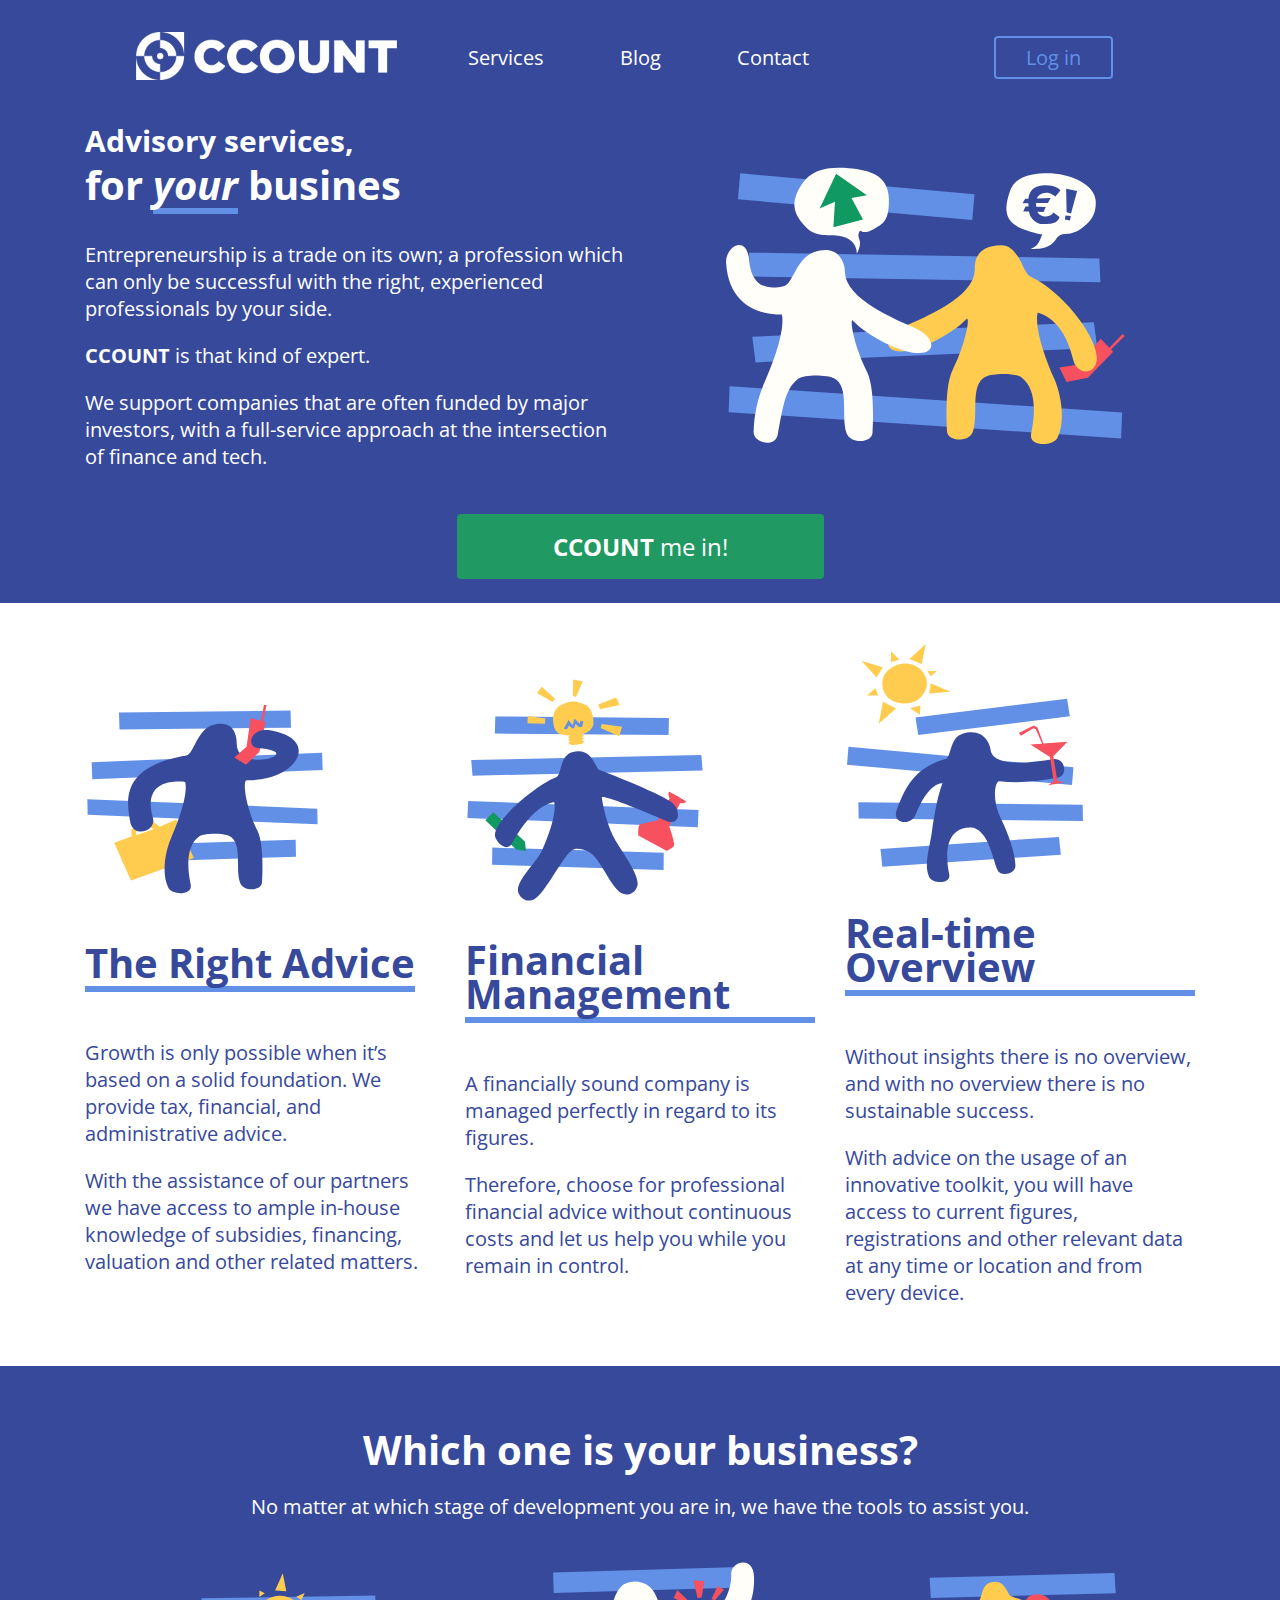
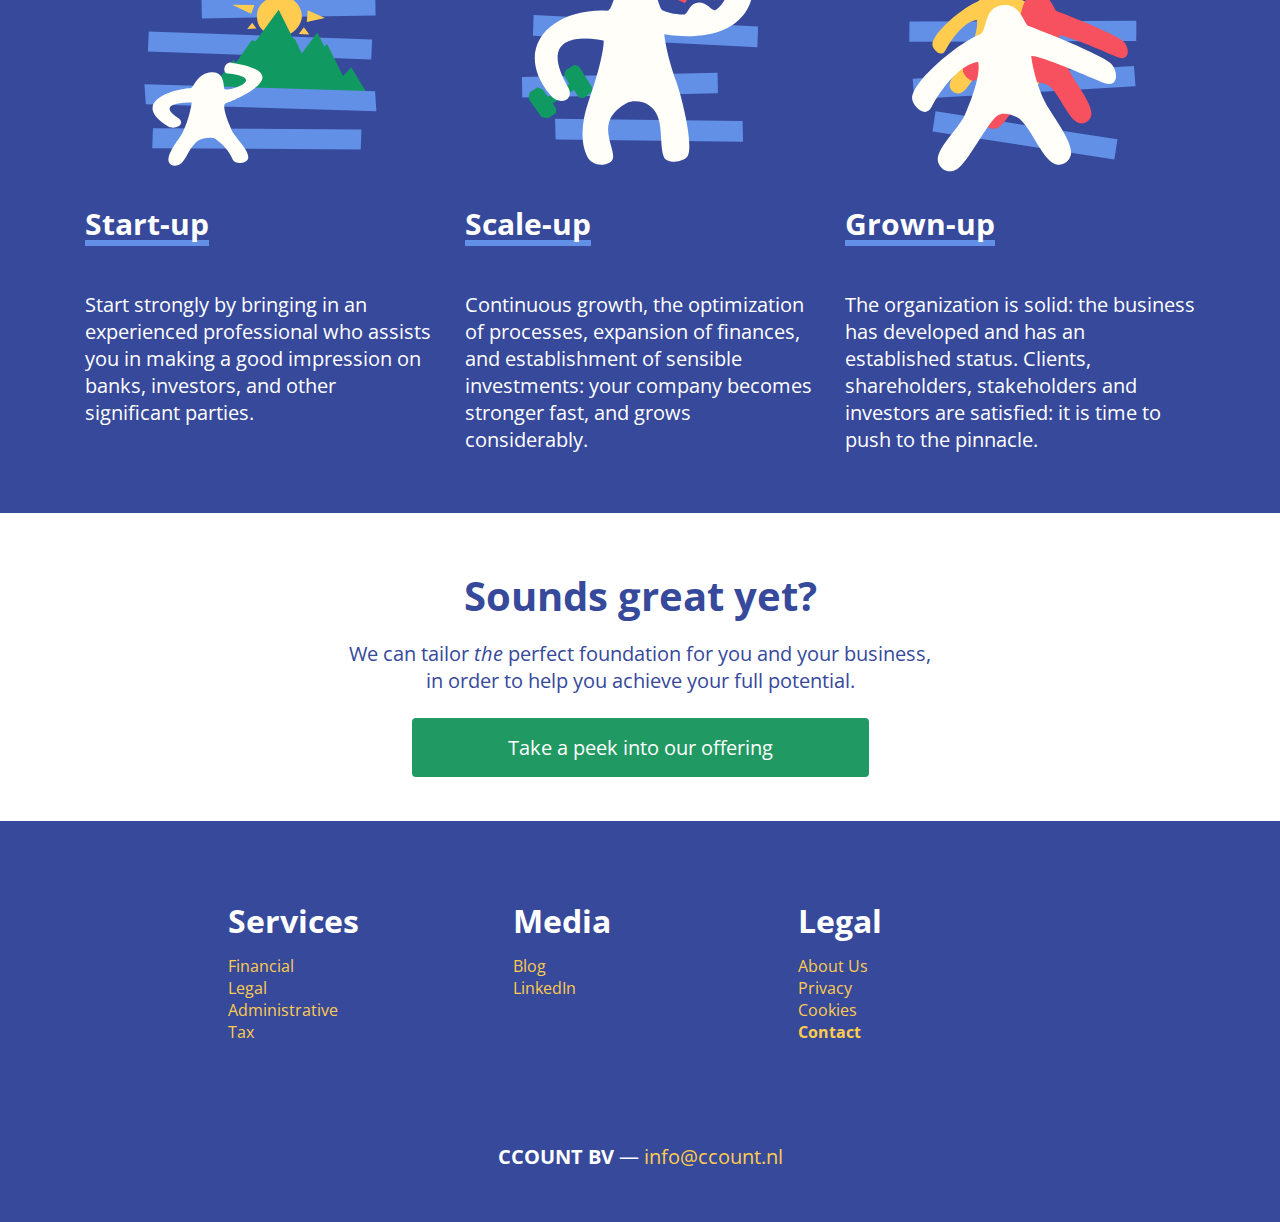
<file: index.html>
<!doctype html>

<html lang="en">

<head>
    <meta charset="utf-8">

    <title>CCOUNT</title>

    <meta name="description" content="CCOUNT BV Homepage">

    <meta name="viewport" content="width=device-width, initial-scale=1">

    <link href="https://fonts.googleapis.com/css?family=Open+Sans:600,600i,800,800i" rel="stylesheet">
    <link href="./css/bootstrap-grid.css" rel="stylesheet">
    <link href="./css/ccount.css" rel="stylesheet">
</head>

<body>
    <header>
        <div class="row">
            <div class="col-xl-2">
                <a href="./"><img src="png/logo.png" height="48px"
                    style="vertical-align: bottom; max-width: none; margin-bottom: 16px;"></a>
            </div>
            <div class="col-xl-6">
                <nav>
                    <ul>
                        <a href="./services.html">
                            <li>Services</li>
                        </a><a href="/blog">
                            <li>Blog</li>
                        </a><a href="/contact">
                            <li>Contact</li>
                        </a>
                    </ul>
                </nav>
            </div>
            <div class="col-xl-2 mr-auto d-none d-xl-block">
                <nav>
                    <ul>
                        <a href="/login" class="inverted">
                            <li>Log in</li>
                        </a>
                    </ul>
                </nav>
            </div>
        </div>
    </header>
    <main>
        <div class="caption">
            <div class="container">
                <div class="row">
                    <div class="col-md-6">
                        <h2 style="margin-top: 0;">Advisory services<span class="d-none d-sm-inline">,</span></h2>
                        <h1 style="margin-top: -0.25em;">for <em class="emphasised">your</em> <span
                                class="d-block d-lg-inline"><span id="teletype"></span><span id="caret" class="blink"
                                    style="display:none;">_</span>&nbsp;</span></h1>
                        <p>Entrepreneurship is a trade on its own; a profession which can only be successful with the
                            right, experienced professionals by your side.</p>
                        <p><strong>CCOUNT</strong> is that kind of expert.</p>
                        <p>We support companies that are often funded by major investors, with a full-service approach
                            at the intersection of finance and tech.</p>
                    </div>
                    <div class="col-md-6 text-center">
                        <img src="./svg/Untitled-7.svg" width="400px">
                    </div>
                </div>
                <div class="row">
                    <div class="col">
                        <p class="text-center"><a href="./services.html" class="big-button" style="font-size: larger"><strong>CCOUNT</strong> me in!</a>
                        </p>
                    </div>
                </div>
            </div>
        </div>
        <div class="content-block inverted caption">
            <div class="container">
                <div class="row">
                    <div class="col-md-4">
                        <img src="./svg/Untitled-3.svg" width="240px">
                        <h1 class="emphasised">The Right Advice</h1>
                        <p>Growth is only possible when it’s based on a solid foundation. We provide tax, financial, and
                            administrative advice.</p>
                        <p>With the assistance of our partners we have
                            access to ample in-house knowledge of subsidies,
                            financing, valuation and other related matters.</p>
                    </div>
                    <div class="col-md-4">
                        <img src="./svg/Untitled-2.svg" width="240px">
                        <h1 class="emphasised">Financial Management</h1>
                        <p>A financially sound company is managed perfectly in regard to its figures.</p>
                        <p>Therefore, choose for professional financial advice without continuous costs and let us help
                            you
                            while you remain in control.</p>
                    </div>
                    <div class="col-md-4">
                        <img src="./svg/Untitled-8.svg" width="240px">
                        <h1 class="emphasised">Real-time Overview</h1>
                        <p>Without insights there is no overview, and with no overview there is no sustainable success.
                        </p>
                        <p>With advice on the usage of an innovative toolkit, you will have access to current figures,
                            registrations and other relevant data at any time or location and from every device.</p>
                    </div>
                </div>
            </div>
        </div>
        <div class="content-block">
            <div class="container">
                <div class="text-center">
                    <h1>Which one is your business?</h1>
                    <p>No matter at which stage of development you are in, we have the tools to assist you.</p>
                </div>
                <div class="row">
                    <div class="col-md-4">
                        <div class="text-center"><img src="./svg/Untitled-6.svg" width="240px"></div>
                        <h2 class="emphasised">Start-up</h2>
                        <p>Start strongly by bringing in an experienced professional who assists you in making a good
                            impression on banks, investors, and other significant parties.</p>
                    </div>
                    <div class="col-md-4">
                        <div class="text-center"><img src="./svg/Untitled-4.svg" width="240px"></div>
                        <h2 class="emphasised">Scale-up</h2>
                        <p>Continuous growth, the optimization of processes, expansion of finances, and establishment of
                            sensible investments: your company becomes stronger fast, and grows considerably.</p>
                    </div>
                    <div class="col-md-4">
                        <div class="text-center"><img src="./svg/Untitled-5.svg" width="240px"></div>
                        <h2 class="emphasised">Grown-up</h2>
                        <p>The organization is solid: the business has developed and has an established status. Clients,
                            shareholders, stakeholders and investors are satisfied: it is time to push to the pinnacle.
                        </p>
                    </div>
                </div>
            </div>
        </div>

        <div class="content-block inverted text-center">
            <div class="container">
                <h1>Sounds great yet?</h1>
                <p>
                    We can tailor <em>the</em> perfect foundation for you and your business,<br>in order to help you
                    achieve your full potential.
                </p>
                <a href="./services.html" class="big-button">Take a peek into our offering</a>
            </div>
        </div>
    </main>
    <footer>
        <div class="content-block">
            <div class="container">
                <div class="row justify-content-center">
                    <div class="col-lg-3 col-sm-4">
                        <h1>Services</h1>
                        <p><a href="#">Financial</a><br>
                            <a href="#">Legal</a><br>
                            <a href="#">Administrative</a><br>
                            <a href="#">Tax</a></p>
                    </div>
                    <div class="col-lg-3 col-sm-4">
                        <h1>Media</h1>
                        <p><a href="/blog">Blog</a><br>
                            <a href="https://www.linkedin.com/company/ccount/">LinkedIn</a>
                    </div>
                    <div class="col-lg-3 col-sm-4">
                        <h1>Legal</h1>
                        <p><a href="/about-us">About Us</a><br>
                            <a href="/privacy">Privacy</a><br>
                            <a href="/cookies">Cookies</a><br>
                            <a href="/contact" style="font-weight: bold;">Contact</a></p>
                    </div>
                </div>
            </div>
        </div>
        <p style="padding-top: 32px;"><strong>CCOUNT BV</strong> &mdash; <a
                href="mailto:info@ccount.nl">info@ccount.nl</a></p>
    </footer>

    <script>
        var caretElement = document.getElementById("caret");
        var teletypeElement = document.getElementById("teletype");
        var nouns = ["business", "development", "success", "future"];
        var currentNoun = 0, charIndex = 0;

        setInterval(function () {
            if (charIndex == 60) {
                charIndex = -1;
                currentNoun++;
                teletypeElement.innerText = "";
                caretElement.style.display = "none";
            } else if (charIndex < nouns[currentNoun].length) {
                teletypeElement.innerText += nouns[currentNoun][charIndex];
            } else if (charIndex == nouns[currentNoun].length) {
                caretElement.style.display = "inline";
            }

            currentNoun %= nouns.length;

            charIndex++;
        }, 100);
    </script>
</body>

</html>
</file>
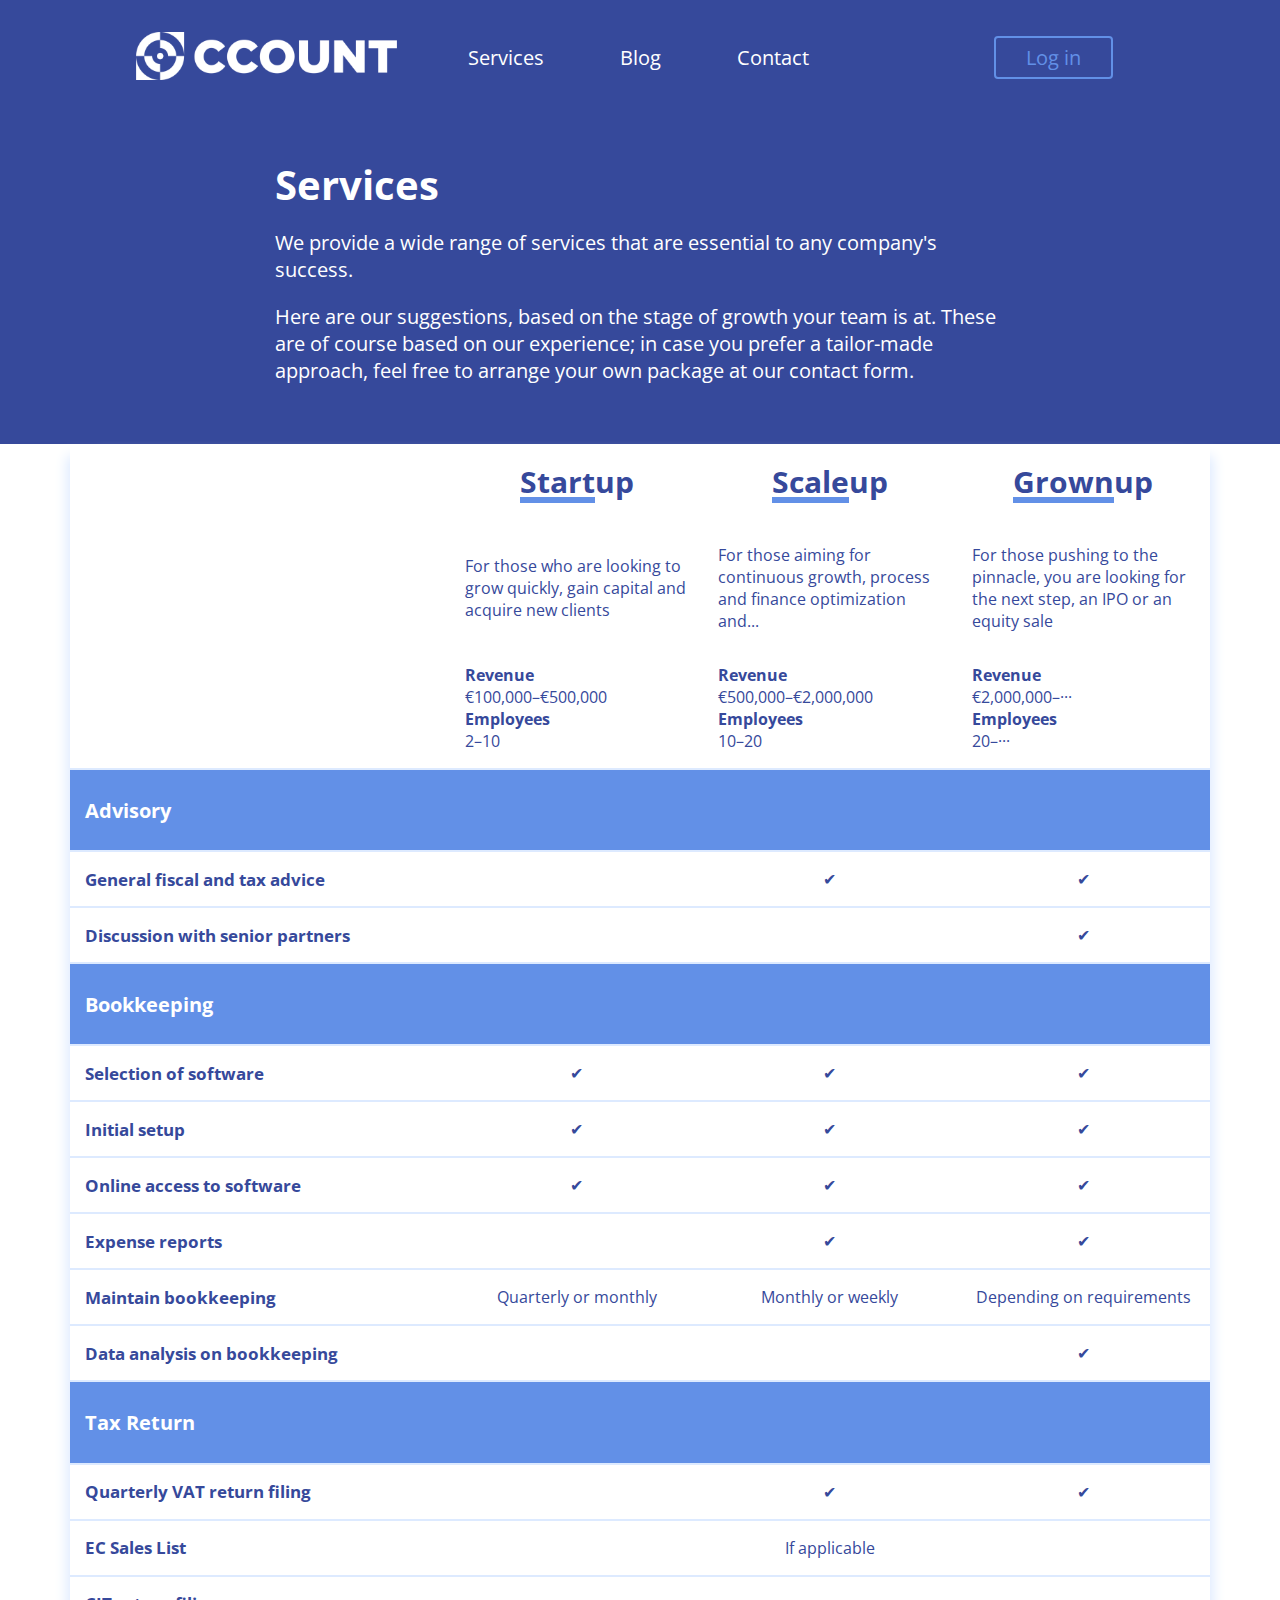
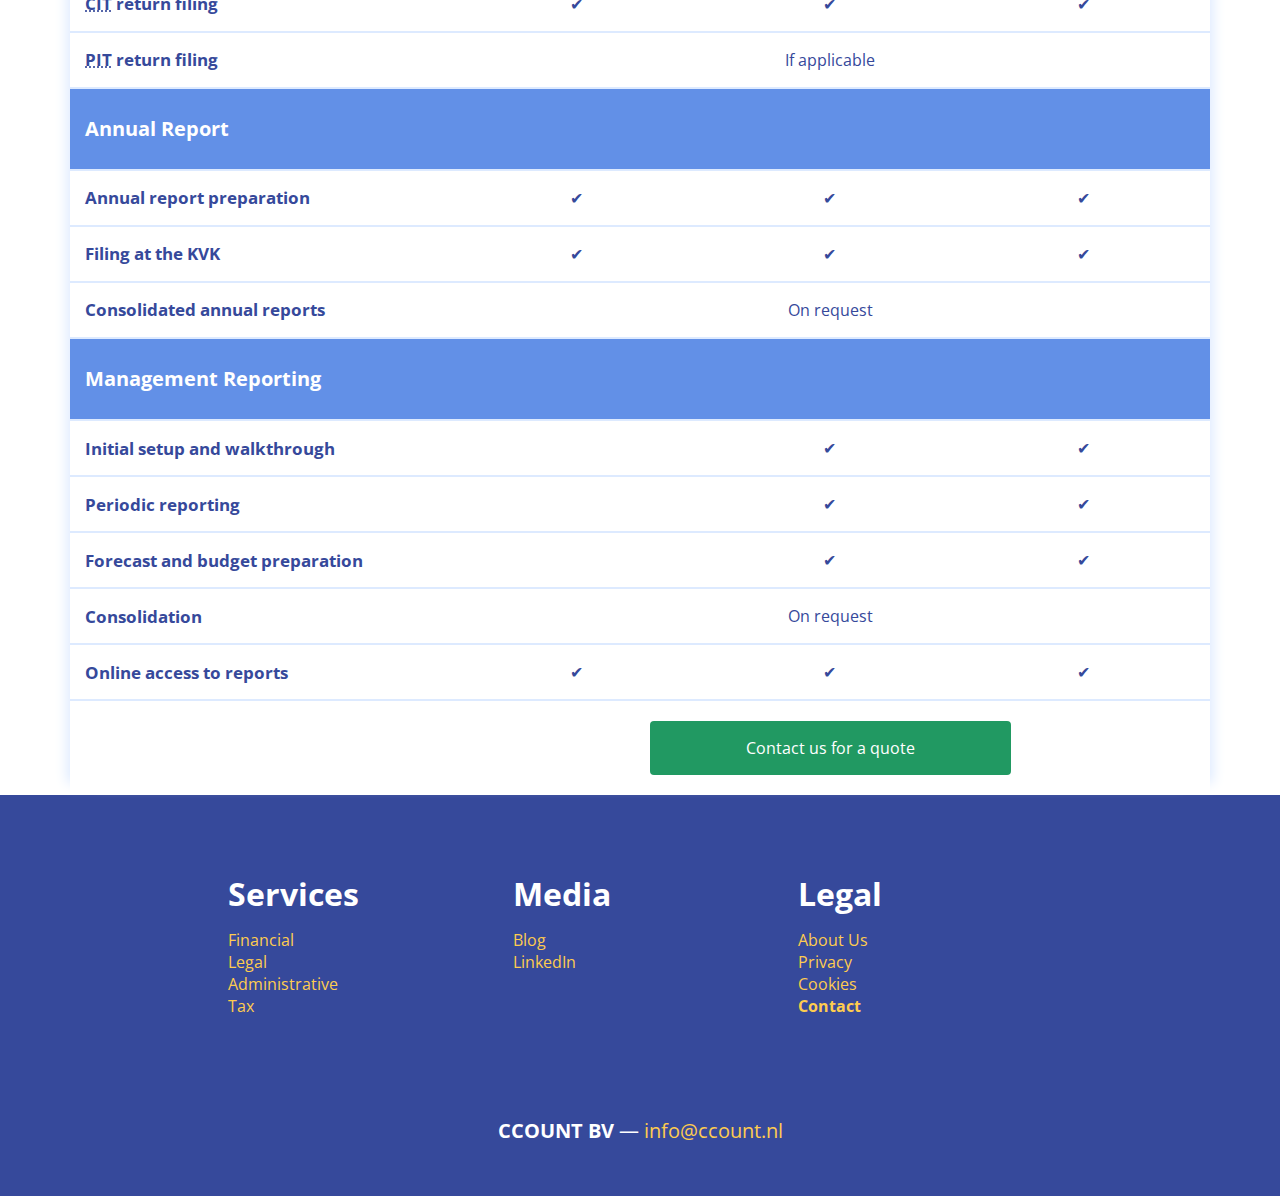
<file: services.html>
<!doctype html>

<html lang="en">

<head>
    <meta charset="utf-8">

    <title>CCOUNT</title>

    <meta name="description" content="CCOUNT BV Homepage">

    <meta name="viewport" content="width=device-width, initial-scale=1">

    <link href="https://fonts.googleapis.com/css?family=Open+Sans:600,600i,800,800i" rel="stylesheet">
    <link href="./css/bootstrap-grid.css" rel="stylesheet">
    <link href="./css/ccount.css" rel="stylesheet">
</head>

<body>
    <header>
        <div class="row">
            <div class="col-xl-2">
                <a href="./"><img src="png/logo.png" height="48px"
                        style="vertical-align: bottom; max-width: none; margin-bottom: 16px;"></a>
            </div>
            <div class="col-xl-6">
                <nav>
                    <ul>
                        <a href="./services.html">
                            <li>Services</li>
                        </a><a href="/blog">
                            <li>Blog</li>
                        </a><a href="/contact">
                            <li>Contact</li>
                        </a>
                    </ul>
                </nav>
            </div>
            <div class="col-xl-2 mr-auto d-none d-xl-block">
                <nav>
                    <ul>
                        <a href="/login" class="inverted">
                            <li>Log in</li>
                        </a>
                    </ul>
                </nav>
            </div>
        </div>
    </header>
    <main>
        <div class="caption content-block">
            <div class="container">
                <div class="row">
                    <div class="col-md-8">
                        <h1 style="margin-top: 0;">Services</h1>
                        <p>We provide a wide range of services that are essential to any company's success.</p>
                        <p>Here are our suggestions, based on the stage of growth your team is at. These are of course based on our experience; in case you prefer a tailor-made approach, feel free to arrange your own package at our contact form.</p>
                    </div>
                </div>
            </div>
        </div>
        <div class="caption inverted">
            <div class="container service flush inverted round">
                <div class="row clean">
                    <div class="col-4">
                    </div>
                    <div class="col">
                        <h2><span class="emphasised">Start</span>up</h2>
                    </div>
                    <div class="col">
                        <h2><span class="emphasised">Scale</span>up</h2>
                    </div>
                    <div class="col">
                        <h2><span class="emphasised">Grown</span>up</h2>
                    </div>
                </div>
                <div class="row clean">
                    <div class="col-4">
                    </div>
                    <div class="col">
                        <p style="text-align: left;">For those who are looking to grow quickly, gain capital and acquire
                            new clients</p>
                    </div>
                    <div class="col">
                        <p style="text-align: left;">For those aiming for continuous growth, process and finance optimization and...</p>
                    </div>
                    <div class="col">
                        <p style="text-align: left;">For those pushing to the pinnacle, you are looking for the next step, an IPO or an equity
                            sale</p>
                    </div>
                </div>
                <div class="row clean">
                    <div class="col-4">
                    </div>
                    <div class="col">
                        <p style="text-align: left;">
                            <b>Revenue</b><br>€100,000&ndash;€500,000<br><b>Employees</b><br>2&ndash;10</p>
                    </div>
                    <div class="col">
                        <p style="text-align: left;">
                            <b>Revenue</b><br>€500,000&ndash;€2,000,000<br><b>Employees</b><br>10&ndash;20</p>
                    </div>
                    <div class="col">
                        <p style="text-align: left;">
                            <b>Revenue</b><br>€2,000,000&ndash;&middot;&middot;&middot;<br><b>Employees</b><br>20&ndash;&middot;&middot;&middot;
                        </p>
                    </div>
                </div>
                <div class="row header">
                    <div class="col-12">
                        <h4>Advisory</h4>
                    </div>
                </div>
                <div class="row">
                    <div class="col-4">
                        <h5>General fiscal and tax advice</h5>
                    </div>
                    <div class="col">
                    </div>
                    <div class="col">
                        <p>&#x2714;</p>
                    </div>
                    <div class="col">
                        <p>&#x2714;</p>
                    </div>
                </div>
                <div class="row">
                    <div class="col-4">
                        <h5>Discussion with senior partners</h5>
                    </div>
                    <div class="col">
                    </div>
                    <div class="col">
                    </div>
                    <div class="col">
                        <p>&#x2714;</p>
                    </div>
                </div>
                <div class="row header">
                    <div class="col-12">
                        <h4>Bookkeeping</h4>
                    </div>
                </div>
                <div class="row">
                    <div class="col-4">
                        <h5>Selection of software</h5>
                    </div>
                    <div class="col">
                        <p>&#x2714;</p>
                    </div>
                    <div class="col">
                        <p>&#x2714;</p>
                    </div>
                    <div class="col">
                        <p>&#x2714;</p>
                    </div>
                </div>
                <div class="row">
                    <div class="col-4">
                        <h5>Initial setup</h5>
                    </div>
                    <div class="col">
                        <p>&#x2714;</p>
                    </div>
                    <div class="col">
                        <p>&#x2714;</p>
                    </div>
                    <div class="col">
                        <p>&#x2714;</p>
                    </div>
                </div>
                <div class="row">
                    <div class="col-4">
                        <h5>Online access to software </h5>
                    </div>
                    <div class="col">
                        <p>&#x2714;</p>
                    </div>
                    <div class="col">
                        <p>&#x2714;</p>
                    </div>
                    <div class="col">
                        <p>&#x2714;</p>
                    </div>
                </div>
                <div class="row">
                    <div class="col-4">
                        <h5>Expense reports</h5>
                    </div>
                    <div class="col">
                    </div>
                    <div class="col">
                        <p>&#x2714;</p>
                    </div>
                    <div class="col">
                        <p>&#x2714;</p>
                    </div>
                </div>
                <div class="row">
                    <div class="col-4">
                        <h5>Maintain bookkeeping</h5>
                    </div>
                    <div class="col">
                        <p>Quarterly or monthly</p>
                    </div>
                    <div class="col">
                        <p>Monthly or weekly</p>
                    </div>
                    <div class="col">
                        <p>Depending on requirements </p>
                    </div>
                </div>
                <div class="row">
                    <div class="col-4">
                        <h5>Data analysis on bookkeeping</h5>
                    </div>
                    <div class="col">
                    </div>
                    <div class="col">
                    </div>
                    <div class="col">
                        <p>&#x2714;</p>
                    </div>
                </div>
                <div class="row header">
                    <div class="col-12">
                        <h4>Tax Return</h4>
                    </div>
                </div>
                <div class="row">
                    <div class="col-4">
                        <h5>Quarterly VAT return filing</h5>
                    </div>
                    <div class="col">
                    </div>
                    <div class="col">
                        <p>&#x2714;</p>
                    </div>
                    <div class="col">
                        <p>&#x2714;</p>
                    </div>
                </div>
                <div class="row">
                    <div class="col-4">
                        <h5>EC Sales List</h5>
                    </div>
                    <div class="col">
                        <p>If applicable</p>
                    </div>
                </div>
                <div class="row">
                    <div class="col-4">
                        <h5><abbr title="Corporate Income Tax">CIT</abbr> return filing</h5>
                    </div>
                    <div class="col">
                        <p>&#x2714;</p>
                    </div>
                    <div class="col">
                        <p>&#x2714;</p>
                    </div>
                    <div class="col">
                        <p>&#x2714;</p>
                    </div>
                </div>
                <div class="row">
                    <div class="col-4">
                        <h5><abbr title="Personal Income Tax">PIT</abbr> return filing</h5>
                    </div>
                    <div class="col">
                        <p>If applicable</p>
                    </div>
                </div>
                <div class="row header">
                    <div class="col-12">
                        <h4>Annual Report</h4>
                    </div>
                </div>
                <div class="row">
                    <div class="col-4">
                        <h5>Annual report preparation</h5>
                    </div>
                    <div class="col">
                        <p>&#x2714;</p>
                    </div>
                    <div class="col">
                        <p>&#x2714;</p>
                    </div>
                    <div class="col">
                        <p>&#x2714;</p>
                    </div>
                </div>
                <div class="row">
                    <div class="col-4">
                        <h5>Filing at the KVK</h5>
                    </div>
                    <div class="col">
                        <p>&#x2714;</p>
                    </div>
                    <div class="col">
                        <p>&#x2714;</p>
                    </div>
                    <div class="col">
                        <p>&#x2714;</p>
                    </div>
                </div>
                <div class="row">
                    <div class="col-4">
                        <h5>Consolidated annual reports</h5>
                    </div>
                    <div class="col">
                        <p>On request</p>
                    </div>
                </div>
                <div class="row header">
                    <div class="col-12">
                        <h4>Management Reporting</h4>
                    </div>
                </div>
                <div class="row">
                    <div class="col-4">
                        <h5>Initial setup and walkthrough</h5>
                    </div>
                    <div class="col">
                    </div>
                    <div class="col">
                        <p>&#x2714;</p>
                    </div>
                    <div class="col">
                        <p>&#x2714;</p>
                    </div>
                </div>
                <div class="row">
                    <div class="col-4">
                        <h5>Periodic reporting</h5>
                    </div>
                    <div class="col">
                    </div>
                    <div class="col">
                        <p>&#x2714;</p>
                    </div>
                    <div class="col">
                        <p>&#x2714;</p>
                    </div>
                </div>
                <div class="row">
                    <div class="col-4">
                        <h5>Forecast and budget preparation</h5>
                    </div>
                    <div class="col">
                    </div>
                    <div class="col">
                        <p>&#x2714;</p>
                    </div>
                    <div class="col">
                        <p>&#x2714;</p>
                    </div>
                </div>
                <div class="row">
                    <div class="col-4">
                        <h5>Consolidation</h5>
                    </div>
                    <div class="col">
                        <p>On request</p>
                    </div>
                </div>
                <div class="row">
                    <div class="col-4">
                        <h5>Online access to reports</h5>
                    </div>
                    <div class="col">
                        <p>&#x2714;</p>
                    </div>
                    <div class="col">
                        <p>&#x2714;</p>
                    </div>
                    <div class="col">
                        <p>&#x2714;</p>
                    </div>
                </div>
                <div class="row">
                    <div class="col-4">
                    </div>
                    <div class="col">
                        <p><a href="./services.html" class="big-button">Contact us for a quote</a></p>
                    </div>
                </div>
            </div>
        </div>
    </main>
    <footer>
        <div class="content-block">
            <div class="container">
                <div class="row justify-content-center">
                    <div class="col-lg-3 col-sm-4">
                        <h1>Services</h1>
                        <p><a href="#">Financial</a><br>
                            <a href="#">Legal</a><br>
                            <a href="#">Administrative</a><br>
                            <a href="#">Tax</a></p>
                    </div>
                    <div class="col-lg-3 col-sm-4">
                        <h1>Media</h1>
                        <p><a href="/blog">Blog</a><br>
                            <a href="https://www.linkedin.com/company/ccount/">LinkedIn</a>
                    </div>
                    <div class="col-lg-3 col-sm-4">
                        <h1>Legal</h1>
                        <p><a href="/about-us">About Us</a><br>
                            <a href="/privacy">Privacy</a><br>
                            <a href="/cookies">Cookies</a><br>
                            <a href="/contact" style="font-weight: bold;">Contact</a></p>
                    </div>
                </div>
            </div>
        </div>
        <p style="padding-top: 32px;"><strong>CCOUNT BV</strong> &mdash; <a
                href="mailto:info@ccount.nl">info@ccount.nl</a></p>
    </footer>
</body>

</html>
</file>
<file: css/ccount.css>
* {
    box-sizing: border-box;
}

html {
    height: 100%;
}

body {
    background-color: #36499B;
    color: #FFFFFF;
    font-family: 'Open Sans', sans-serif;
    font-size: 20px;
    height: 100%;
    margin: 0;
    display: flex;
    flex-direction: column;
    text-rendering: optimizeLegibility;
}

header, footer {
    margin: 0 auto;
    color: #FFFFFF;
    width: 100%;
    text-align: center;
    padding: 32px;
}

img {
    max-width: 100%;
}

a {
    color: #FECC4F;
    text-decoration: none;
}

a:visited {
    color: #FECC4F;
}

header a {
    color: #FFFFFF;
}

header a:visited {
    color: #FFFFFF;
}

.row {
    justify-content: center;
}

header .row .col {
    text-align: center;
}

nav ul {
    list-style-type: none;
    padding: 0;
    margin: 0;
}

nav ul a {
    display: inline-block;
    padding: 6px 30px;
    margin: 4px;
    margin-right: 8px;
    border-radius: 4px;
    border: 2px solid transparent;
}

nav ul a:hover {
    background-color: #6290E7;
}

nav ul a.inverted {
    color: #6290E7;
    border-color: #6290E7;
}

nav ul a.inverted:hover {
    color: #36499B;
    background-color: #FFFFFF;
    border-color: #ffffff;
}

hr {
    border: 0;
    border-top: 1px solid #6290E7;
}

main {
    flex: 1 0 auto;
}

main .content-block {
    padding: 40px 0;
}

main .inverted {
    background-color: #FFFFFF;
    color: #36499B;
}

main .caption .row {
    align-items: center;
}

main .content-block.row {
    margin: 0;
}

main .row.header {
    background-color: #6290E7;
    color: #FFFFFF;
}

main .container.service .row .col {
    text-align: center;
}

main .container.service .row .col p {
    font-size: 1rem;
}

main .container.service .row:not(:first-child) {
    border-top: 2px solid #DDEAFF;
}

main .container.service .row:not(:first-child).clean {
    border: 0 !important;
}

footer {
    flex-shrink: 0;
}

footer .content-block {
    padding: 32px;
    color: #ffffff;
    border-radius: 8px;
    font-size: 16px;
    text-align: left;
}

.text-left {
    text-align: left !important;
}

.text-right {
    text-align: right !important;
}

.text-center {
    text-align: center !important;
}

h1 {
    font-weight: bold;
    line-height: 85%;
}

h2 {
    line-height: 85%;
}

a.big-button {
    background-color: #219962;
    color: #FFFFFF;
    display: inline-block;
    padding: 16px 96px;
    margin: 4px;
    border-radius: 4px;
    text-align: center;
}

a.big-button:hover {
    color: #FECC4F;
}

@keyframes blink {
    50% {
        opacity: 0.0;
    }
}

@-webkit-keyframes blink {
    50% {
        opacity: 0.0;
    }
}

.blink {
    animation: blink 1s step-start 0s infinite;
    -webkit-animation: blink 1s step-start 0s infinite;
}

h1.emphasised, h2.emphasised, h1 .emphasised, h2 .emphasised {
    display: inline-block;
    border-bottom: 6px solid #6290E7;
}

h1.emphasised, h1 .emphasised {
    padding-bottom: 6px;
}

h2.emphasised, h2 .emphasised {
    padding-bottom: 3px;
}

.round {
    box-shadow: -15px 0 12px -12px #DDEAFF, 15px 0 12px -12px #DDEAFF;
}

h5 {
    margin: 0;
}
</file>
